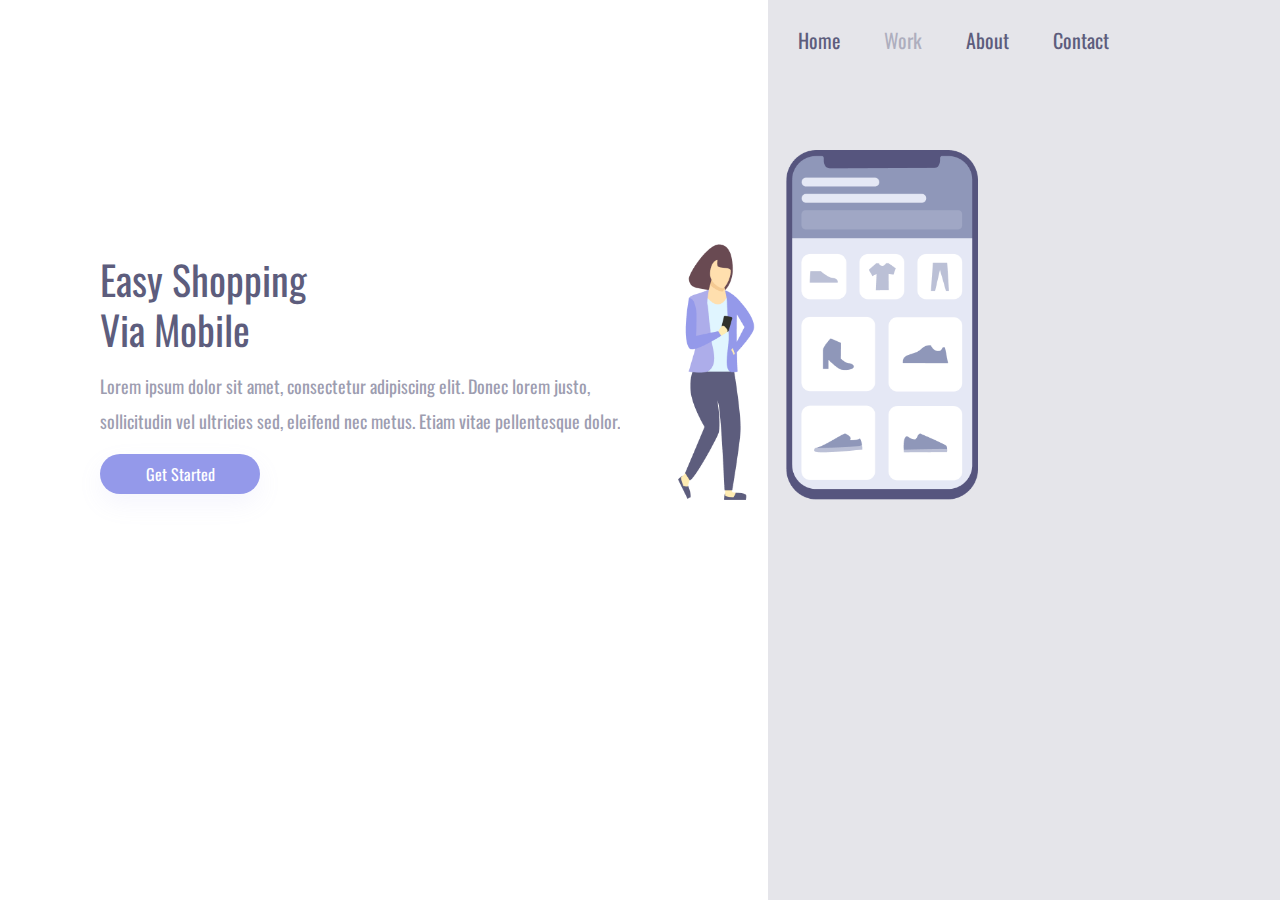
<file: index.html>
<!doctype html>
<html lang="pt-BR">
  <head>
    <meta charset="UTF-8" />
    <meta name="viewport" content="width=device-width, initial-scale=1.0" />
    <link rel="stylesheet" href="styles.css" />
    <link
      href="https://fonts.googleapis.com/css2?family=Oswald:wght@200..700&display=swap"
      rel="stylesheet"
    />
    <title>Easy-Shopping</title>
  </head>
  <body>
    <main class="container">
      <section class="section-text">
        <h1>Easy Shopping Via Mobile</h1>
        <p>
          Lorem ipsum dolor sit amet, consectetur adipiscing elit. Donec lorem
          justo, sollicitudin vel ultricies sed, eleifend nec metus. Etiam vitae
          pellentesque dolor.
        </p>
        <button>Get Started</button>
      </section>
      <section class="section-img">
        <header>
          <a>Home</a>
          <a>Work</a>
          <a>About</a>
          <a>Contact</a>
        </header>
        <img src="./img/Illustration-3-3.png" alt="imagem-ilustração" />
      </section>
    </main>
  </body>
</html>
</file>
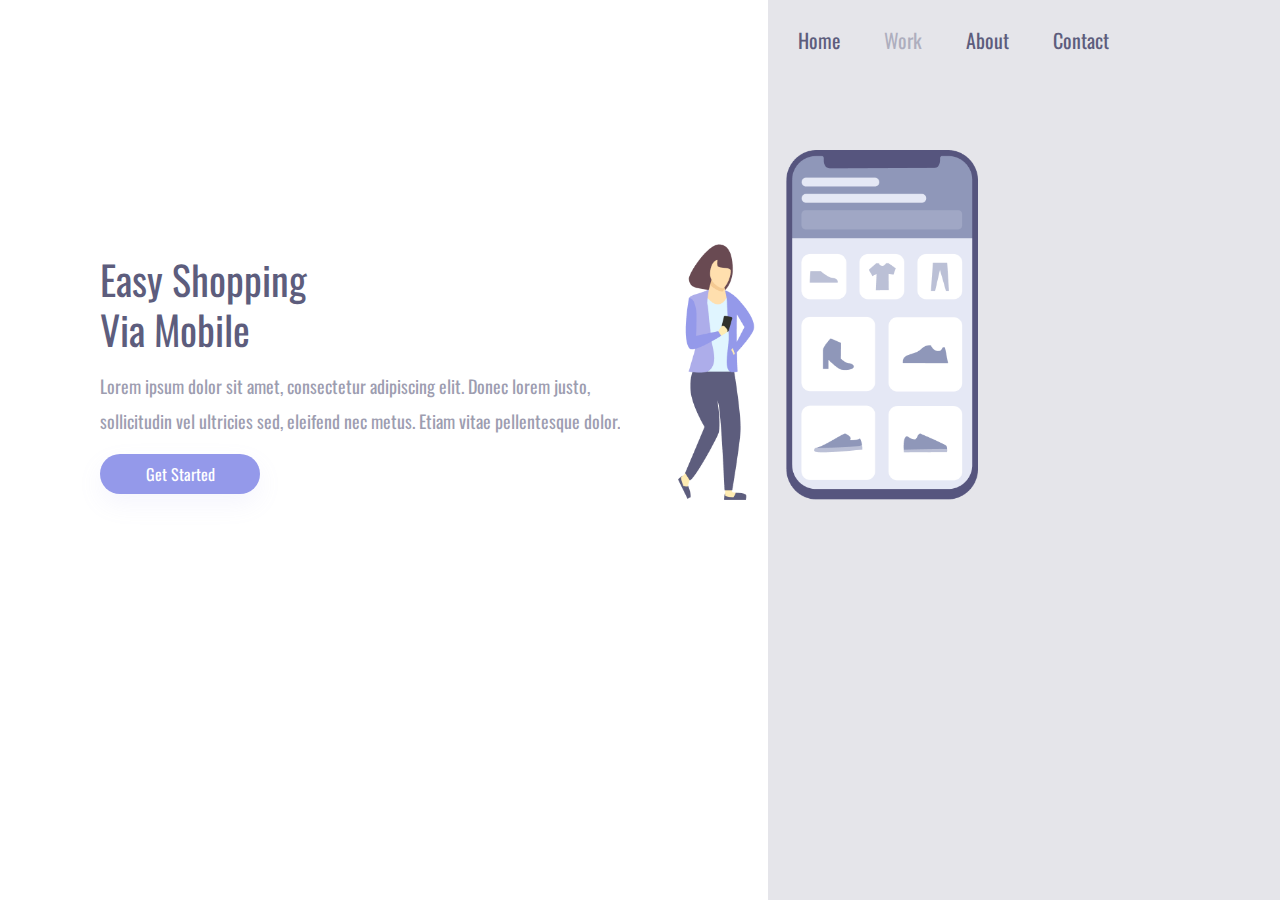
<file: projeto1.html>
<!doctype html>
<html lang="pt-BR">
  <head>
    <meta charset="UTF-8" />
    <meta name="viewport" content="width=device-width, initial-scale=1.0" />
    <link rel="stylesheet" href="projeto1.css" />
    <link
      href="https://fonts.googleapis.com/css2?family=Oswald:wght@200..700&display=swap"
      rel="stylesheet"
    />
    <title>Easy Shopping</title>
  </head>
  <body>
    <main class="container">
      <section class="section-text">
        <h1>Easy Shopping Via Mobile</h1>
        <p>
          Lorem ipsum dolor sit amet, consectetur adipiscing elit. Donec lorem
          justo, sollicitudin vel ultricies sed, eleifend nec metus. Etiam vitae
          pellentesque dolor.
        </p>
        <button>Get Started</button>
      </section>
      <section class="section-img">
        <header>
          <a>Home</a>
          <a>Work</a>
          <a>About</a>
          <a>Contact</a>
        </header>
        <img src="./img/Illustration-3-3.png" alt="imagem-ilustração" />
      </section>
    </main>
  </body>
</html>
</file>
<file: styles.css>
* {
  margin: 0;
  padding: 0;
  box-sizing: border-box;
  font-family: Oswald, sans-serif;
}

.container {
  height: 100vh;
  width: 100vw;
  background-color: #ffffff;
}

.section-text {
  display: inline-block;
  width: 60%;
  margin-top: 12%;
  padding: 100px;
}

.section-img {
  display: inline-block;
  background: rgba(93, 93, 125, 0.16);
  width: 40%;
  height: 100vh;
  position: absolute;
}

h1 {
  color: #5d5d7d;
  line-height: 38px;
  font-weight: 400;
  width: 250px;
  font-size: 40px;
  line-height: 50px;
}

p {
  color: #5d5d7d;
  opacity: 0.6;
  font-weight: 400;
  font-size: 18px;
  line-height: 35px;
  width: 540px;
  margin: 15px 0;
}

button {
  height: 40px;
  width: 160px;
  background: #9499ea;
  box-shadow: 0px 10px 24px rgba(148, 153, 234, 0.0979959);
  color: #ffffff;
  font-size: 16px;
  line-height: 36px;
  text-align: center;
  border: none;
  cursor: pointer;
  border-radius: 30px;
}

button:hover {
  opacity: 0.8;
}

button:active {
  opacity: 0.5;
}

img {
  right: 90px;
  height: 350px;
  width: 300px;
  top: 150px;
  position: relative;
}

a {
  font-size: 20px;
  font-weight: 400;
  line-height: 40px;
  color: #5d5d7d;
  margin-right: 40px;
  cursor: pointer;
}

a:nth-child(2) {
  opacity: 0.4;
}

a:hover {
  opacity: 0.4;
}

a:active {
  opacity: 0.8;
}

header {
  position: absolute;
  top: 20px;
  left: 30px;
}

@media screen and (max-width: 900px) {
  .section-text {
    width: 100%;
    height: 50%;
    padding: 0;
    margin: 0;
    text-align: center;
  }

  .section-img {
    display: block;
    width: 100%;
    height: auto;
    position: absolute;
    padding: 40px;
    bottom: 0;
  }

  img {
    position: static;
    max-width: 90%;
    display: block;
    margin: 0 auto;
  }

  header {
    display: none;
  }

  h1 {
    width: auto;
    font-size: 36px;
    line-height: 52px;
    margin: 70px 50px 0 50px;
    text-align: center;
    padding: 10px;
  }

  p {
    width: auto;
    font-size: 14px;
    line-height: 24px;
    margin: 15px 40px;
    text-align: center;
  }

  button {
    width: 269px;
    height: 62px;
    background: #9499ea;
    font-size: 24px;
    display: block;
    margin: 0 auto;
  }
}

@media screen and (max-width: 380px) {
  .section-text {
    height: 50%;
    bottom: 8%;
    position: relative;
  }

  .section-img {
    height: 50%;
    padding: 40px;
  }

  img {
    height: 250px;
    max-width: 70%;
    display: block;
    margin: 0 auto;
  }
}
</file>
<file: projeto1.css>
* {
  margin: 0;
  padding: 0;
  box-sizing: border-box;
  font-family: Oswald, sans-serif;
}

.container {
  height: 100vh;
  width: 100vw;
  background-color: #ffffff;
}

.section-text {
  display: inline-block;
  width: 60%;
  margin-top: 12%;
  padding: 100px;
}

.section-img {
  display: inline-block;
  background: rgba(93, 93, 125, 0.16);
  width: 40%;
  height: 100vh;
  position: absolute;
}

h1 {
  color: #5d5d7d;
  line-height: 38px;
  font-weight: 400;
  width: 250px;
  font-size: 40px;
  line-height: 50px;
}

p {
  color: #5d5d7d;
  opacity: 0.6;
  font-weight: 400;
  font-size: 18px;
  line-height: 35px;
  width: 540px;
  margin: 15px 0;
}

button {
  height: 40px;
  width: 160px;
  background: #9499ea;
  box-shadow: 0px 10px 24px rgba(148, 153, 234, 0.0979959);
  color: #ffffff;
  font-size: 16px;
  line-height: 36px;
  text-align: center;
  border: none;
  cursor: pointer;
  border-radius: 30px;
}

button:hover {
  opacity: 0.8;
}

button:active {
  opacity: 0.5;
}

img {
  right: 90px;
  height: 350px;
  width: 300px;
  top: 150px;
  position: relative;
}

a {
  font-size: 20px;
  font-weight: 400;
  line-height: 40px;
  color: #5d5d7d;
  margin-right: 40px;
  cursor: pointer;
}

a:nth-child(2) {
  opacity: 0.4;
}

a:hover {
  opacity: 0.4;
}

a:active {
  opacity: 0.8;
}

header {
  position: absolute;
  top: 20px;
  left: 30px;
}

@media screen and (max-width: 900px) {
  .section-text {
    width: 100%;
    height: 50%;
    padding: 0;
    margin: 0;
    text-align: center;
  }

  .section-img {
    display: block;
    width: 100%;
    height: auto;
    position: absolute;
    padding: 40px;
    bottom: 0;
  }

  img {
    position: static;
    max-width: 90%;
    display: block;
    margin: 0 auto;
  }

  header {
    display: none;
  }

  h1 {
    width: auto;
    font-size: 36px;
    line-height: 52px;
    margin: 70px 50px 0 50px;
    text-align: center;
    padding: 10px;
  }

  p {
    width: auto;
    font-size: 14px;
    line-height: 24px;
    margin: 15px 40px;
    text-align: center;
  }

  button {
    width: 269px;
    height: 62px;
    background: #9499ea;
    font-size: 24px;
    display: block;
    margin: 0 auto;
  }
}

@media screen and (max-width: 380px) {
  .section-text {
    height: 50%;
    bottom: 8%;
    position: relative;
  }

  .section-img {
    height: 50%;
    padding: 40px;
  }

  img {
    height: 250px;
    max-width: 70%;
    display: block;
    margin: 0 auto;
  }
}
</file>
